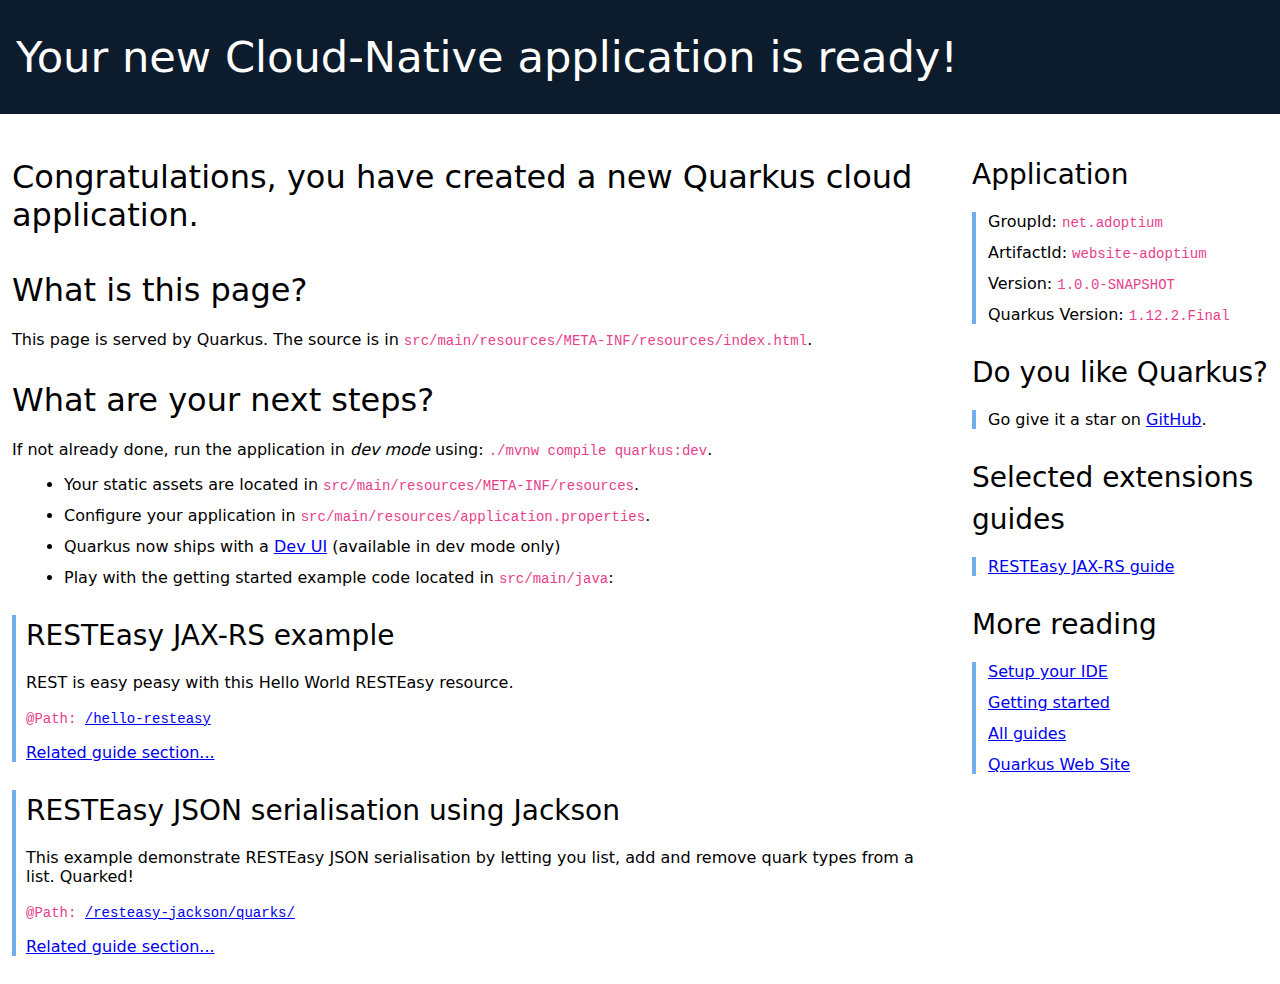
<file: src/main/resources/META-INF/resources/index.html>
<!DOCTYPE html>
<html lang="en">
<head>
    <meta charset="UTF-8">
    <title>website-adoptium - 1.0.0-SNAPSHOT</title>
    <style>
        h1, h2, h3, h4, h5, h6 {
            margin-bottom: 0.5rem;
            font-weight: 400;
            line-height: 1.5;
        }

        h1 {
            font-size: 2.5rem;
        }

        h2 {
            font-size: 2rem
        }

        h3 {
            font-size: 1.75rem

        }

        h4 {
            font-size: 1.5rem
        }

        h5 {
            font-size: 1.25rem
        }

        h6 {
            font-size: 1rem
        }

        .lead {
            font-weight: 300;
            font-size: 2rem;
        }

        .banner {
            font-size: 2.7rem;
            margin: 0;
            padding: 2rem 1rem;
            background-color: #0d1c2c;
            color: white;
        }

        body {
            margin: 0;
            font-family: -apple-system, system-ui, "Segoe UI", Roboto, "Helvetica Neue", Arial, sans-serif, "Apple Color Emoji", "Segoe UI Emoji", "Segoe UI Symbol", "Noto Color Emoji";
        }

        code {
            font-family: SFMono-Regular, Menlo, Monaco, Consolas, "Liberation Mono", "Courier New", monospace;
            font-size: 87.5%;
            color: #e83e8c;
            word-break: break-word;
        }

        .left-column {
            padding: .75rem;
            max-width: 75%;
            min-width: 55%;
        }

        .right-column {
            padding: .75rem;
            max-width: 25%;
        }

        .container {
            display: flex;
            width: 100%;
        }

        li {
            margin: 0.75rem;
        }

        .right-section {
            margin-left: 1rem;
            padding-left: 0.5rem;
        }

        .right-section h3 {
            padding-top: 0;
            font-weight: 200;
        }

        .right-section ul {
            border-left: 0.3rem solid #71aeef;
            list-style-type: none;
            padding-left: 0;
        }

        .example-code {
            border-left: 0.3rem solid #71aeef;
            padding-left: 10px;
        }

        .example-code h3 {
            font-weight: 200;
        }
    </style>
</head>
<body>

<div class="banner lead">
    Your new Cloud-Native application is ready!
</div>

<div class="container">
    <div class="left-column">
        <p class="lead"> Congratulations, you have created a new Quarkus cloud application.</p>

        <h2>What is this page?</h2>

        <p>This page is served by Quarkus. The source is in
            <code>src/main/resources/META-INF/resources/index.html</code>.</p>

        <h2>What are your next steps?</h2>

        <p>If not already done, run the application in <em>dev mode</em> using: <code>./mvnw compile quarkus:dev</code>.
        </p>
        <ul>
            <li>Your static assets are located in <code>src/main/resources/META-INF/resources</code>.</li>
            <li>Configure your application in <code>src/main/resources/application.properties</code>.</li>
            <li>Quarkus now ships with a <a href="/q/dev/">Dev UI</a> (available in dev mode only)</li>
            <li>Play with the getting started example code located in <code>src/main/java</code>:</li>
        </ul>
                <div class="example-code">
            <h3>RESTEasy JAX-RS example</h3>
            <p>REST is easy peasy with this Hello World RESTEasy resource.</p>
            <p><code>@Path: <a href="/hello-resteasy" class="path-link" target="_blank">/hello-resteasy</a></code></p>
            <p><a href="https://quarkus.io/guides/getting-started#the-jax-rs-resources" class="guide-link" target="_blank">Related guide section...</a></p>
        </div>
        <div class="example-code">
            <h3>RESTEasy JSON serialisation using Jackson</h3>
            <p>This example demonstrate RESTEasy JSON serialisation by letting you list, add and remove quark types from a list. Quarked!</p>
            <p><code>@Path: <a href="/resteasy-jackson/quarks/" class="path-link" target="_blank">/resteasy-jackson/quarks/</a></code></p>
            <p><a href="https://quarkus.io/guides/rest-json#creating-your-first-json-rest-service" class="guide-link" target="_blank">Related guide section...</a></p>
        </div>

    </div>
    <div class="right-column">
        <div class="right-section">
            <h3>Application</h3>
            <ul>
                <li>GroupId: <code>net.adoptium</code></li>
                <li>ArtifactId: <code>website-adoptium</code></li>
                <li>Version: <code>1.0.0-SNAPSHOT</code></li>
                <li>Quarkus Version: <code>1.12.2.Final</code></li>
            </ul>
        </div>
        <div class="right-section">
            <h3>Do you like Quarkus?</h3>
            <ul>
                <li>Go give it a star on <a href="https://github.com/quarkusio/quarkus">GitHub</a>.</li>
            </ul>
        </div>
        <div class="right-section">
            <h3>Selected extensions guides</h3>
            <ul>
                <li title="REST endpoint framework implementing JAX-RS and more"><a href="https://quarkus.io/guides/rest-json" target="_blank">RESTEasy JAX-RS guide</a></li>
            </ul>
        </div>
        <div class="right-section">
            <h3>More reading</h3>
            <ul>
                <li><a href="https://quarkus.io/guides/maven-tooling.html" target="_blank">Setup your IDE</a></li>
                <li><a href="https://quarkus.io/guides/getting-started.html" target="_blank">Getting started</a></li>
                <li><a href="https://quarkus.io/guides/" target="_blank">All guides</a></li>
                <li><a href="https://quarkus.io" target="_blank">Quarkus Web Site</a></li>
            </ul>
        </div>
    </div>
</div>
</body>
</html>
</file>
